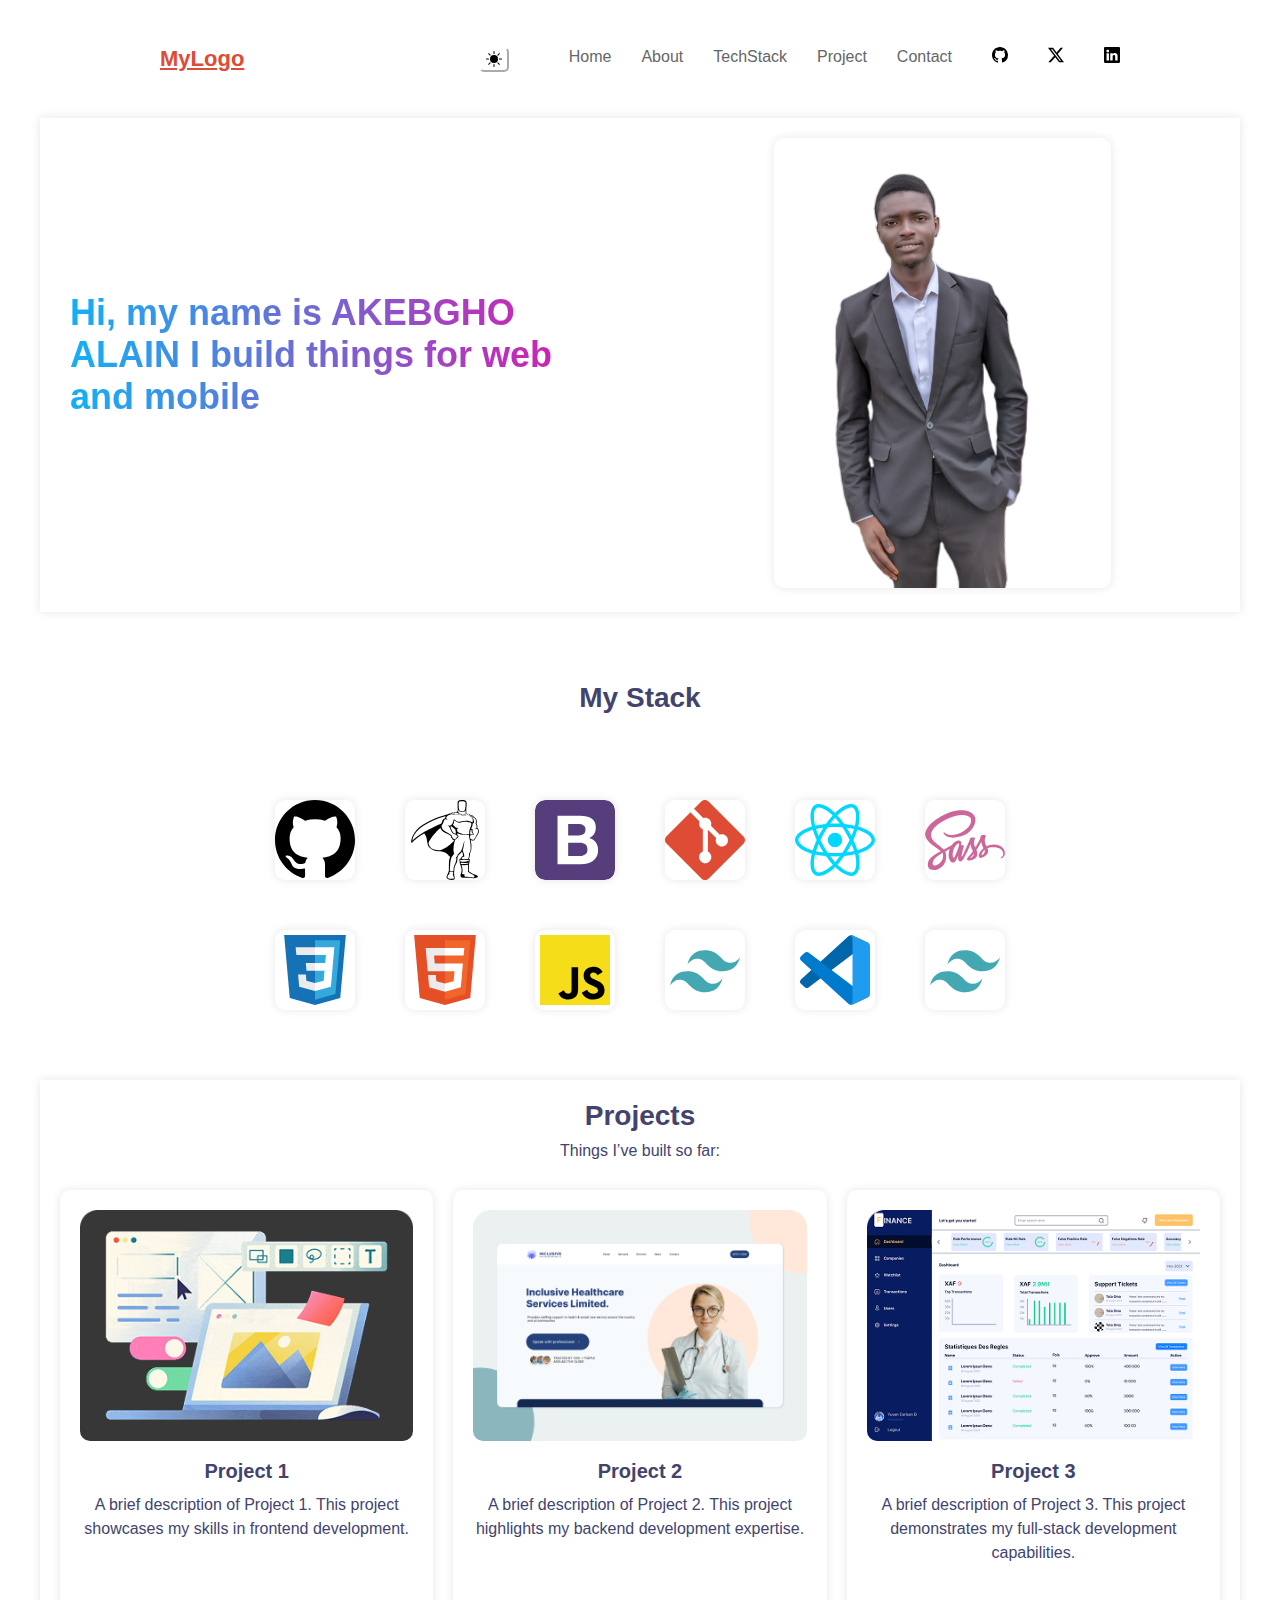
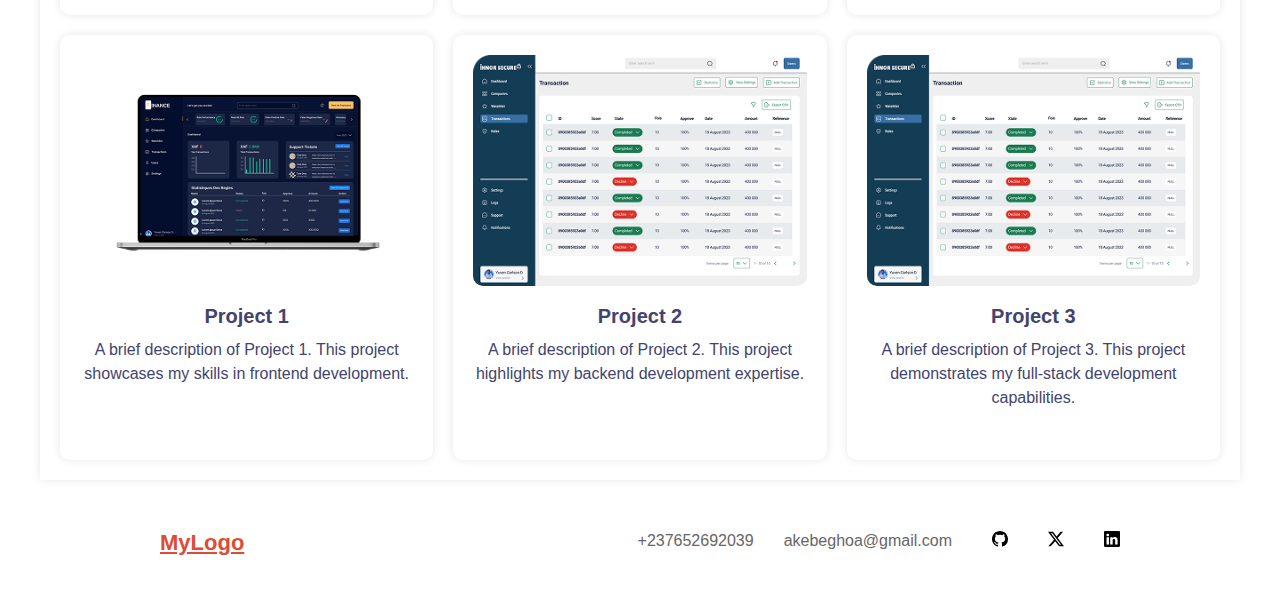
<file: index.html>
<!DOCTYPE html>
<html lang="en">
<head>
    <meta charset="UTF-8">
    <meta name="viewport" content="width=device-width, initial-scale=1.0">
    <title>Portfolio</title>
    <link rel="stylesheet" href="assets/style.css">
</head>
<body>
    <nav class="navbar">
        <a href="index.html" class="logo">MyLogo</a>

        <div class="nav-links">

            <button id="dark-mode-toggle">
                <img src="assets/icons/brightness-high-fill.svg" alt="Dark Mode" id="dark-mode-icon">
            </button>

            <a href="index.html">Home</a>
            <a href="about.html">About</a>
            <a href="Techstack.html">TechStack</a>
            <a href="project.html">Project</a>
            <a href="contact.html">Contact</a>
        
            <a href="#"><img src="assets/icons/github.svg" alt="github" ></a>
            <a href="#"><img src="assets/icons/twitter-x.svg" alt="twitter-x" ></a>
            <a href="#"><img src="assets/icons/linkedin.svg" alt="linkedin" ></a>

        </div>
    </nav>

    <div class="container">
        <div class="text-section">
            <H1>Hi, my name is AKEBGHO ALAIN I build things for web and mobile</H1>
        </div>

        <div class="image-section">
            <img src="assets/images/output_image.png" alt="Akebegho Alain" style="height: 450px;">
        </div>
    </div>

    <div class="stack-section">
        <h2>My Stack</h2>
        <p>Technologies I've been developing with:</p>
        <div class="stack-images">
            <img src="assets/images/akar-icons_github-fill.svg" alt="Tech 1">
            <img src="assets/images/cib_greensock.svg" alt="Tech 2">
            <img src="assets/images/logos_bootstrap.svg" alt="Tech 3">
            <img src="assets/images/logos_git-icon.svg" alt="Tech 4">
            <img src="assets/images/logos_react.svg" alt="Tech 5">
            <img src="assets/images/logos_sass.svg" alt="Tech 6">
            <img src="assets/images/vscode-icons_file-type-css.svg" alt="Tech 7">
            <img src="assets/images/vscode-icons_file-type-html.svg" alt="Tech 8">
            <img src="assets/images/vscode-icons_file-type-js-official.svg" alt="Tech 9">
            <img src="assets/images/vscode-icons_file-type-tailwind.svg" alt="Tech 10">
            <img src="assets/images/vscode-icons_file-type-vscode.svg" alt="Tech 11">
            <img src="assets/images/vscode-icons_file-type-tailwind.svg" alt="Tech 12">
        </div>
    </div>

    <div class="projects-section">
        <h2>Projects</h2>
        <p>Things I’ve built so far:</p>
        <div class="project-cards">

            <div class="project-card">
                <img src="assets/images/Rectangle 16.png" alt="Project 1">
                <h3>Project 1</h3>
                <p>A brief description of Project 1. This project showcases my skills in frontend development.</p>
            </div>
            
            <div class="project-card">
                <img src="assets/images/Rectangle 18.png" alt="Project 2">
                <h3>Project 2</h3>
                <p>A brief description of Project 2. This project highlights my backend development expertise.</p>
            </div>
            
            <div class="project-card">
                <img src="assets/images/Rectangle 22.png" alt="Project 3">
                <h3>Project 3</h3>
                <p>A brief description of Project 3. This project demonstrates my full-stack development capabilities.</p>
            </div>

            <div class="project-card">
                <img src="assets/images//Rectangle 23.png" alt="Project 4">
                <h3>Project 1</h3>
                <p>A brief description of Project 1. This project showcases my skills in frontend development.</p>
            </div>
            
            <div class="project-card">
                <img src="assets/images/Rectangle 24 (1).png" alt="Project 5">
                <h3>Project 2</h3>
                <p>A brief description of Project 2. This project highlights my backend development expertise.</p>
            </div>
            
            <div class="project-card">
                <img src="assets/images/Rectangle 24.png" alt="Project 6">
                <h3>Project 3</h3>
                <p>A brief description of Project 3. This project demonstrates my full-stack development capabilities.</p>
            </div>
        </div>
    </div>

    <footer class="footer">
        <a href="index.html" class="f-logo">MyLogo</a>

        <div class="nav-links">
            <a href="tel:">+237652692039</a>
            <a href="mailto:example@example.com">akebeghoa@gmail.com</a>

            <a href="#"><img src="assets/icons/github.svg" alt="github" class="icons" ></a>
            <a href="#"><img src="assets/icons/twitter-x.svg" alt="twitter-x" class="icons" ></a>
            <a href="#"><img src="assets/icons/linkedin.svg" alt="linkedin" class="icons" ></a>
        </div>
    </footer>

    <script src="assets/script.js"></script>

</body>
</html>
</file>
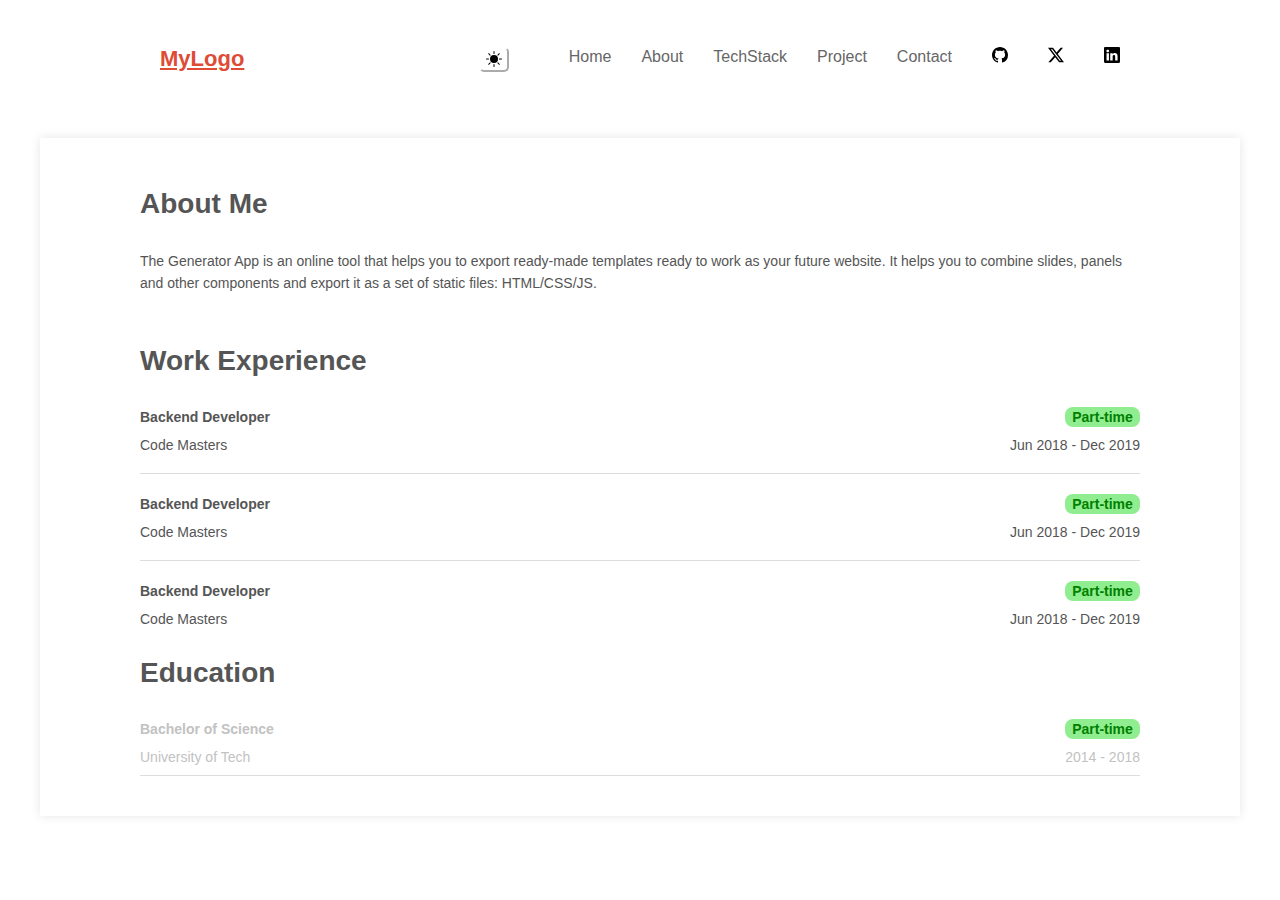
<file: about.html>
<!DOCTYPE html>
<html lang="en">
<head>
    <meta charset="UTF-8">
    <meta name="viewport" content="width=device-width, initial-scale=1.0">
    <title>About</title>
    <link rel="stylesheet" href="assets/about.css">
</head>
<body>
        <nav class="navbar">
            <a href="index.html" class="logo">MyLogo</a>
    
            <div class="nav-links">
                
                <button id="dark-mode-toggle">
                    <img src="assets/icons/brightness-high-fill.svg" alt="Dark Mode" id="dark-mode-icon">
                </button>

                <a href="index.html">Home</a>
                <a href="about.html">About</a>
                <a href="Techstack.html">TechStack</a>
                <a href="project.html">Project</a>
                <a href="contact.html">Contact</a>
            
                <a href="#"><img src="assets/icons/github.svg" alt="github" ></a>
                <a href="#"><img src="assets/icons/twitter-x.svg" alt="twitter-x" ></a>
                <a href="#"><img src="assets/icons/linkedin.svg" alt="linkedin" ></a>
            </div>
        </nav>

        <div class="about-section">
            <h2>About Me</h2>
            <p>The Generator App is an online tool that helps you to export ready-made templates ready to work as your future website. It helps you to combine slides, panels and other components and export it as a set of static files: HTML/CSS/JS.</p>
    
            <h2>Work Experience</h2>
            <div class="experience-item">
                <div class="job-title">
                    <span>Backend Developer</span>
                    <div class="time"><span class="employment-type">Part-time</span></div>
                </div>
                <div class="company">
                    <span>Code Masters</span>
                    <span>Jun 2018 - Dec 2019</span>
                </div>
            </div>
            <hr>
    
            <div class="experience-item">
                <div class="job-title">
                    <span>Backend Developer</span>
                    <div class="time"><span class="employment-type">Part-time</span></div>
                </div>
                <div class="company">
                    <span>Code Masters</span>
                    <span>Jun 2018 - Dec 2019</span>
                </div>
            </div>
            <hr>
    
            <div class="experience-item">
                <div class="job-title">
                    <span>Backend Developer</span>
                    <div class="time"><span class="employment-type">Part-time</span></div>
                </div>
                <div class="company">
                    <span>Code Masters</span>
                    <span>Jun 2018 - Dec 2019</span>
                </div>
            </div>
    
            <h2>Education</h2>
            <div class="education-item">
                <div class="school-level">
                    <span>Bachelor of Science</span>
                    <div class="time"><span class="employment-type">Part-time</span></div>
                </div>
                <div class="school-name">
                    <span>University of Tech</span>
                    <span>2014 - 2018</span>
                </div>
            </div>
            <hr>
    
        </div>

        <script src="assets/script.js"></script>

        
</body>
</html>
</file>
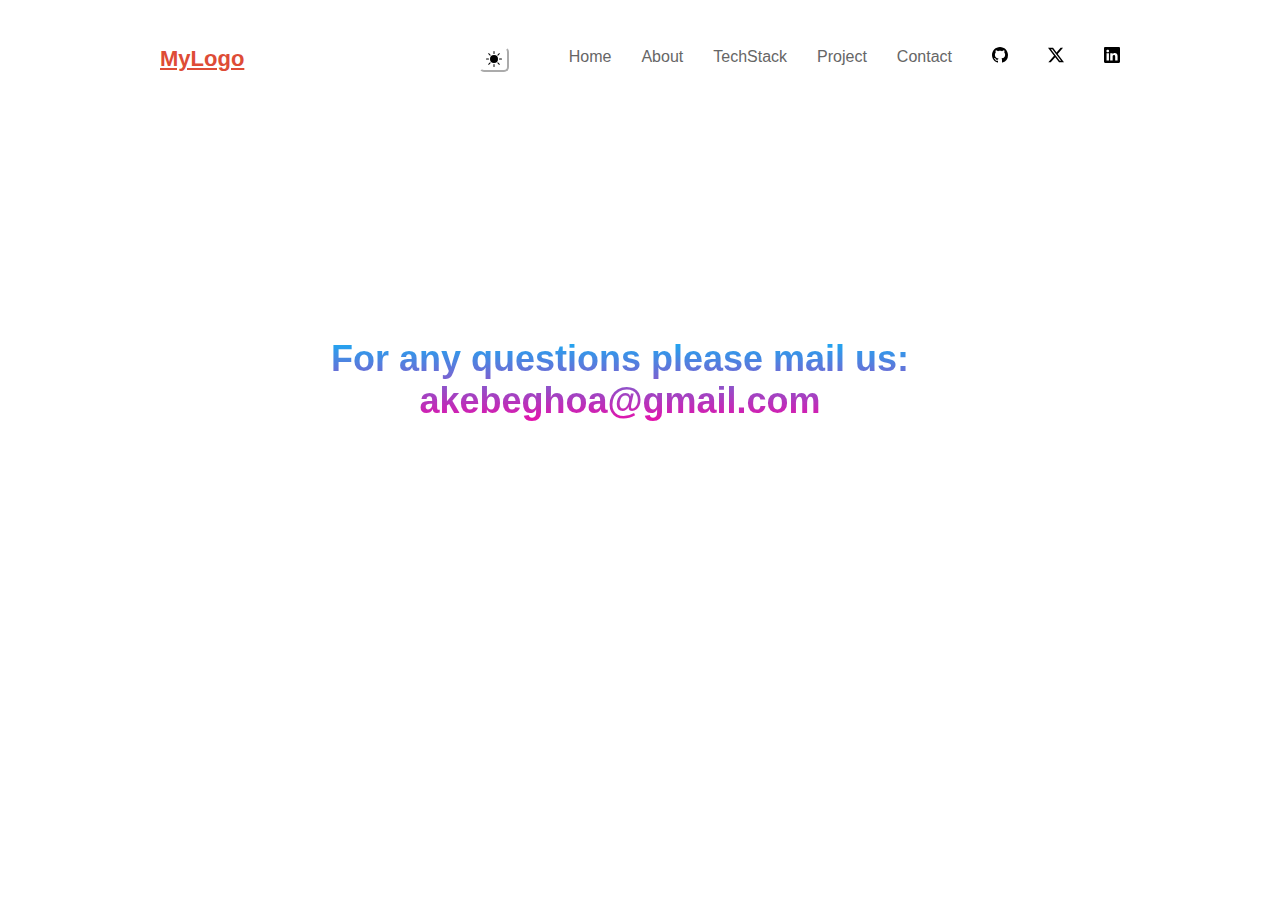
<file: contact.html>
<!DOCTYPE html>
<html lang="en">
<head>
    <meta charset="UTF-8">
    <meta name="viewport" content="width=device-width, initial-scale=1.0">
    <title>Contact</title>
    <link rel="stylesheet" href="assets/contact.css">
</head>
<body>
    <body>
        <nav class="navbar">
            <a href="index.html" class="logo">MyLogo</a>
    
            <div class="nav-links">

                <button id="dark-mode-toggle">
                    <img src="assets/icons/brightness-high-fill.svg" alt="Dark Mode" id="dark-mode-icon">
                </button>
                
                <a href="index.html">Home</a>
                <a href="about.html">About</a>
                <a href="Techstack.html">TechStack</a>
                <a href="project.html">Project</a>
                <a href="contact.html">Contact</a>
            
                <a href="#"><img src="assets/icons/github.svg" alt="github" ></a>
                <a href="#"><img src="assets/icons/twitter-x.svg" alt="twitter-x" ></a>
                <a href="#"><img src="assets/icons/linkedin.svg" alt="linkedin" ></a>
            </div>
        </nav>

        <div class="container">
            <div class="text-section">
                <H1>For any questions please mail us: 
                    akebeghoa@gmail.com</H1>
            </div>
        </div>

        <script src="assets/script.js"></script>


</body>
</html>
</file>
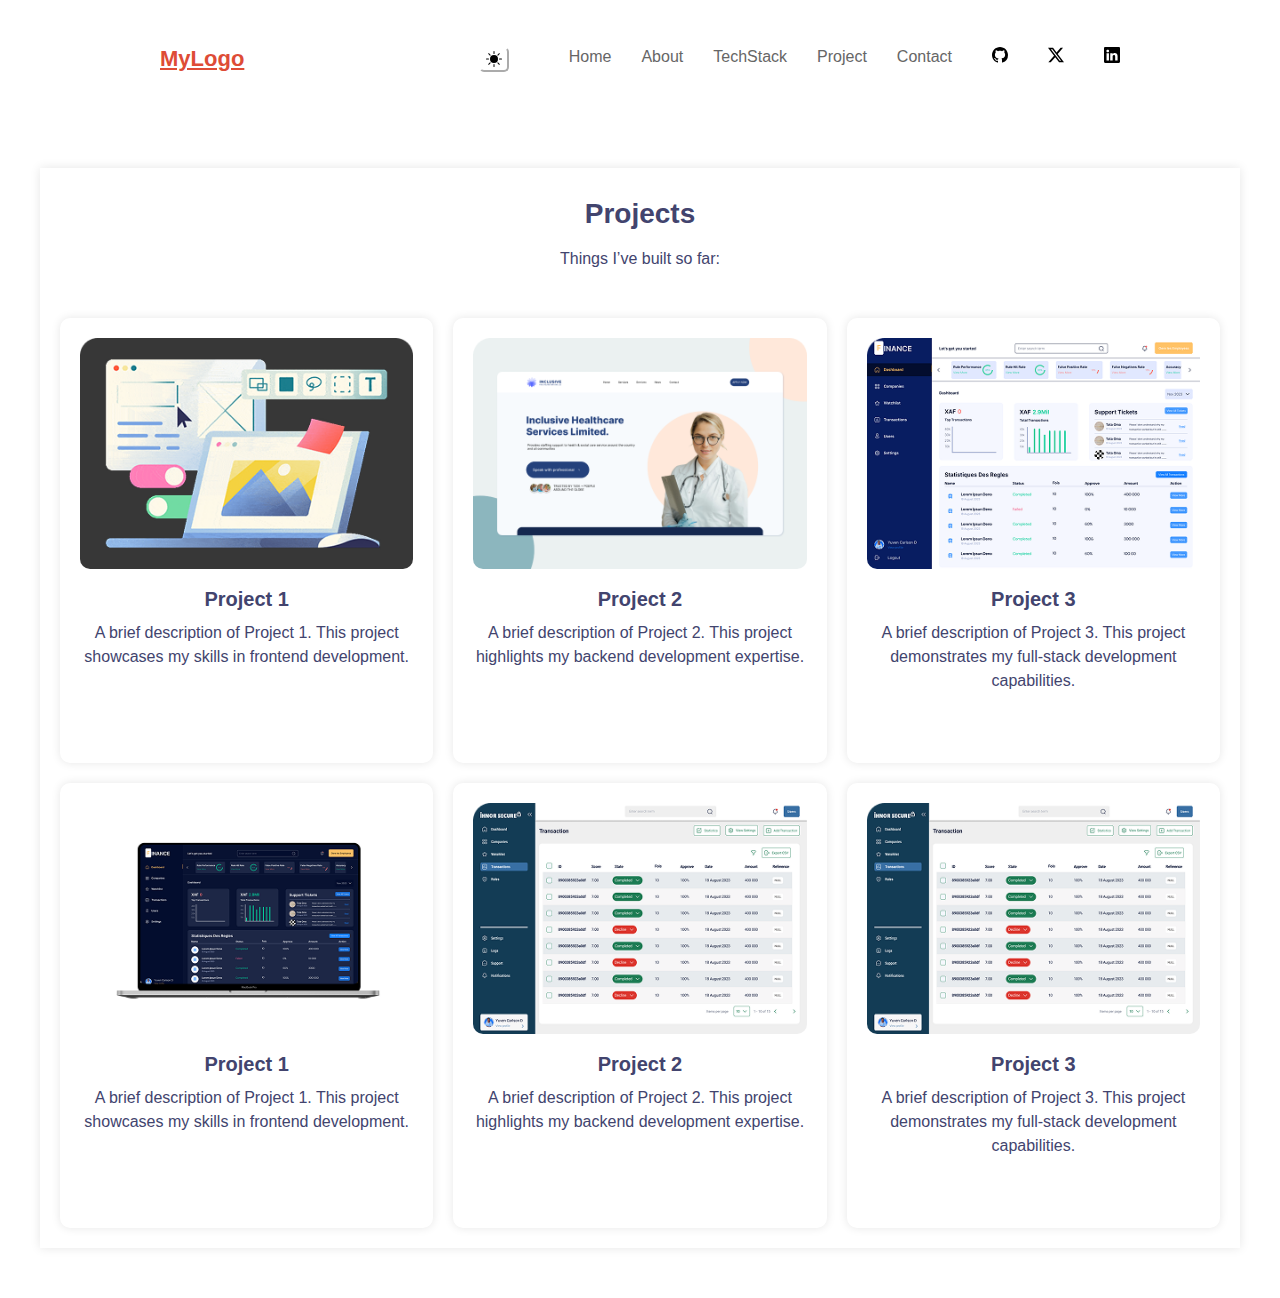
<file: project.html>
<!DOCTYPE html>
<html lang="en">
<head>
    <meta charset="UTF-8">
    <meta name="viewport" content="width=device-width, initial-scale=1.0">
    <title>Projects</title>
    <link rel="stylesheet" href="assets/project.css">
</head>
<body>
    <nav class="navbar">
        <a href="index.html" class="logo">MyLogo</a>

        <div class="nav-links">

            <button id="dark-mode-toggle">
                <img src="assets/icons/brightness-high-fill.svg" alt="Dark Mode" id="dark-mode-icon">
            </button>
            
            <a href="index.html">Home</a>
            <a href="about.html">About</a>
            <a href="Techstack.html">TechStack</a>
            <a href="project.html">Project</a>
            <a href="contact.html">Contact</a>
        
            <a href="#"><img src="assets/icons/github.svg" alt="github" ></a>
            <a href="#"><img src="assets/icons/twitter-x.svg" alt="twitter-x" ></a>
            <a href="#"><img src="assets/icons/linkedin.svg" alt="linkedin" ></a>
        </div>
    </nav>

    <div class="projects-section">
        <h2>Projects</h2>
        <p>Things I’ve built so far:</p>
        <div class="project-cards">

            <div class="project-card">
                <img src="assets/images/Rectangle 16.png" alt="Project 1">
                <h3>Project 1</h3>
                <p>A brief description of Project 1. This project showcases my skills in frontend development.</p>
            </div>
            
            <div class="project-card">
                <img src="assets/images/Rectangle 18.png" alt="Project 2">
                <h3>Project 2</h3>
                <p>A brief description of Project 2. This project highlights my backend development expertise.</p>
            </div>
            
            <div class="project-card">
                <img src="assets/images/Rectangle 22.png" alt="Project 3">
                <h3>Project 3</h3>
                <p>A brief description of Project 3. This project demonstrates my full-stack development capabilities.</p>
            </div>

            <div class="project-card">
                <img src="assets/images//Rectangle 23.png" alt="Project 4">
                <h3>Project 1</h3>
                <p>A brief description of Project 1. This project showcases my skills in frontend development.</p>
            </div>
            
            <div class="project-card">
                <img src="assets/images/Rectangle 24 (1).png" alt="Project 5">
                <h3>Project 2</h3>
                <p>A brief description of Project 2. This project highlights my backend development expertise.</p>
            </div>
            
            <div class="project-card">
                <img src="assets/images/Rectangle 24.png" alt="Project 6">
                <h3>Project 3</h3>
                <p>A brief description of Project 3. This project demonstrates my full-stack development capabilities.</p>
            </div>
        </div>
    </div>

    <script src="assets/script.js"></script>


</body>
</html>
</file>
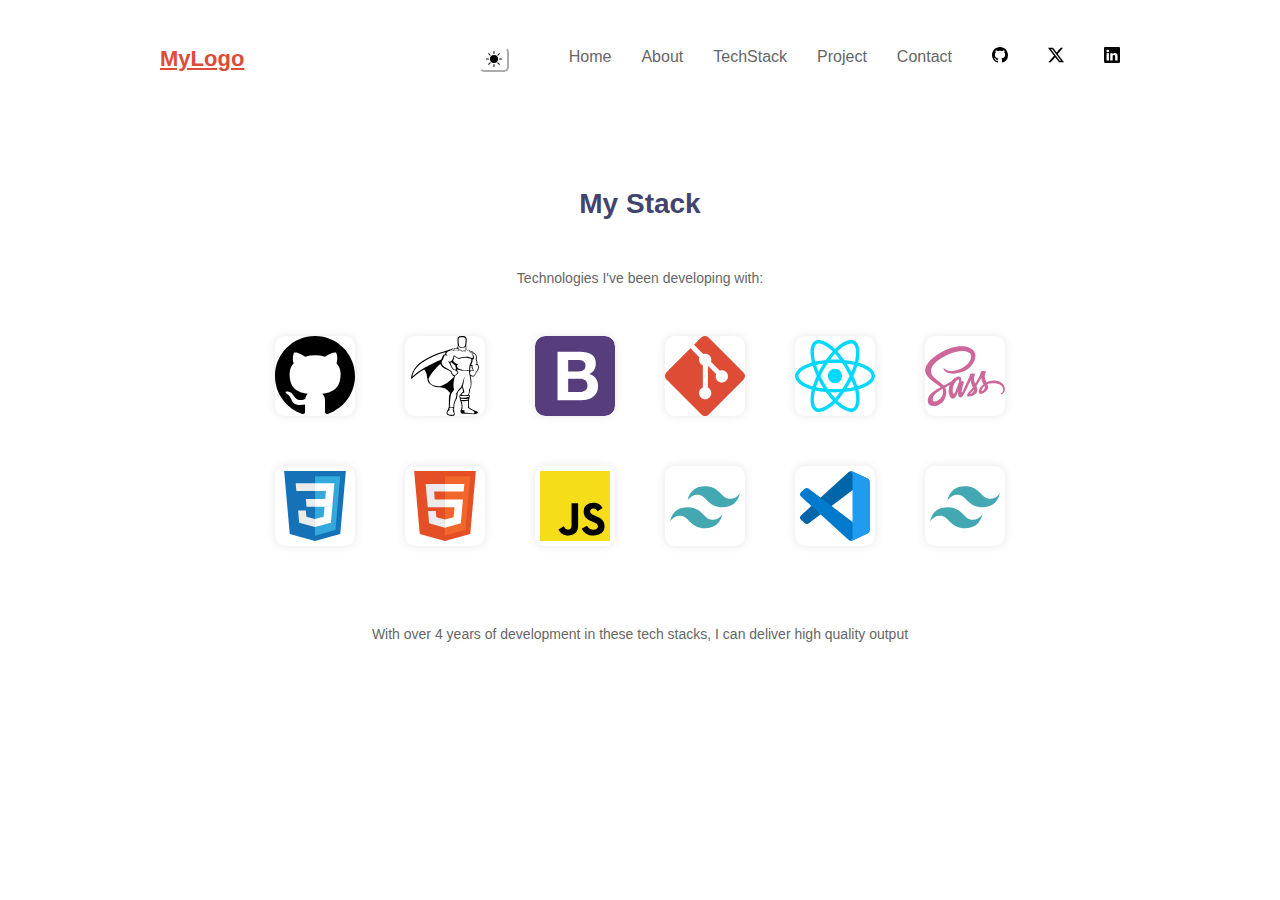
<file: Techstack.html>
<!DOCTYPE html>
<html lang="en">
<head>
    <meta charset="UTF-8">
    <meta name="viewport" content="width=device-width, initial-scale=1.0">
    <link rel="stylesheet" href="assets/techstack.css">
    <title>TechStack</title>
</head>
<body>

    <nav class="navbar">
        <a href="index.html" class="logo">MyLogo</a>

        <div class="nav-links">

            <button id="dark-mode-toggle">
                <img src="assets/icons/brightness-high-fill.svg" alt="Dark Mode" id="dark-mode-icon">
            </button>
            
            <a href="index.html">Home</a>
            <a href="about.html">About</a>
            <a href="Techstack.html">TechStack</a>
            <a href="project.html">Project</a>
            <a href="contact.html">Contact</a>
        
            <a href="#"><img src="assets/icons/github.svg" alt="github" ></a>
            <a href="#"><img src="assets/icons/twitter-x.svg" alt="twitter-x" ></a>
            <a href="#"><img src="assets/icons/linkedin.svg" alt="linkedin" ></a>
        </div>
    </nav>

    <div class="stack-section">
        <h2>My Stack</h2>
        <p>Technologies I've been developing with:</p>
        <div class="stack-images">
            <img src="assets/images/akar-icons_github-fill.svg" alt="Tech 1">
            <img src="assets/images/cib_greensock.svg" alt="Tech 2">
            <img src="assets/images/logos_bootstrap.svg" alt="Tech 3">
            <img src="assets/images/logos_git-icon.svg" alt="Tech 4">
            <img src="assets/images/logos_react.svg" alt="Tech 5">
            <img src="assets/images/logos_sass.svg" alt="Tech 6">
            <img src="assets/images/vscode-icons_file-type-css.svg" alt="Tech 7">
            <img src="assets/images/vscode-icons_file-type-html.svg" alt="Tech 8">
            <img src="assets/images/vscode-icons_file-type-js-official.svg" alt="Tech 9">
            <img src="assets/images/vscode-icons_file-type-tailwind.svg" alt="Tech 10">
            <img src="assets/images/vscode-icons_file-type-vscode.svg" alt="Tech 11">
            <img src="assets/images/vscode-icons_file-type-tailwind.svg" alt="Tech 12">
        </div>
        <p>With over 4 years of development in these tech stacks, I can deliver high quality output</p>
    </div>

    <script src="assets/script.js"></script>


</body>
</html>
</file>
<file: assets/style.css>
* {
    margin: 0;
    padding: 0;
    box-sizing: border-box;
}

body {
    font-family: Arial, sans-serif;
    background-color: #ffffff;
    color: #fff;
}

.navbar {
    display: flex;
    justify-content: space-between;
    align-items: center;
    background-color: #fff;
    padding: 46px 160px;
}

.logo {
    font-size: 22px;
    font-weight: bold;
    color: #DE4C36;
}

.f-logo {
    font-size: 22px;
    font-weight: bold;
    color: #DE4C36;
}

.nav-links {
    display: flex;
    align-items: center;
}

.nav-links a {
    color: #666666;
    text-decoration: none;
    margin-left: 30px;
    margin-bottom: 5px;
    font-size: 16px;
}

.nav-links a img {
    margin-left: 10px;
}

.nav-links button {
    margin-right: 30px;
    background-color: white;
    border-radius: 5px;
    border-color: white;
    width: 30px;
    height: 25px;
}

.nav-links button img {
    margin-top: 2.5px;
}

.nav-links a:hover {
    color: #ca24b4;
}

.container {
    display: flex;
    align-items: center;
    justify-content: space-between;
    max-width: 1200px;
    margin: 0px auto;
    padding: 20px;
    background-color: white;
    box-shadow: 0 0 10px rgba(0, 0, 0, 0.1);
}

.text-section {
    flex: 1;
    padding-right: 50px;
}

.text-section h1 {
    font-weight: bold;
    background: linear-gradient(to right, #13B0F5, #E70FAA);
    -webkit-background-clip: text;
    -webkit-text-fill-color: transparent;
    font-size: 36px;
    margin-left: 10px;
    margin-bottom: 20px;
}

.text-section p {
    font-size: 18px;
    line-height: 1.6;
}

.image-section {
    flex: 1;
    text-align: center;
}

.image-section img {
    max-width: 100%;
    height: auto;
    border-radius: 10px;
    box-shadow: 0 0 10px rgba(0, 0, 0, 0.1);
}

.stack-section {
    max-width: 800px;
    margin: 50px auto;
    padding: 20px;
    background-color: white;
    text-align: center;
}

.stack-section h2 {
    color: #42446E;
    font-size: 28px;
    margin-bottom: 20px;
}

.stack-section p {
    font-size: 14px;
    margin-bottom: 50px;
}

.stack-images {
    display: flex;
    flex-wrap: wrap;
    justify-content: center;
    gap: 50px;
    size: 24px;
}

.stack-images img {
    width: 80px;
    height: 80px;
    object-fit: contain;
    border-radius: 10px;
    box-shadow: 0 0 10px rgba(0, 0, 0, 0.1);
}

.projects-section {
    max-width: 1200px;
    margin: 50px auto;
    padding: 20px;
    background-color: white;
    box-shadow: 0 0 10px rgba(0, 0, 0, 0.1);
    text-align: center;
}

.projects-section h2 {
    color: #42446E;
    font-size: 28px;
    margin-bottom: 10px;
}

.projects-section p {
    color: #42446E;
    font-size: 16px;
    margin-bottom: 30px;
}

.project-cards {
    display: flex;
    flex-wrap: wrap;
    justify-content: space-between;
    gap: 20px;
}

.project-card {
    flex: 1 1 calc(33.333% - 40px);
    background-color: #fff;
    border-radius: 10px;
    box-shadow: 0 0 10px rgba(0, 0, 0, 0.1);
    overflow: hidden;
    text-align: center;
    padding: 20px;
}

.project-card img {
    max-width: 100%;
    height: auto;
    border-radius: 10px;
    margin-bottom: 15px;
}

.project-card h3 {
    color: #42446E;
    font-size: 20px;
    margin-bottom: 10px;
}

.project-card p {
    color: #42446E;
    font-size: 16px;
    line-height: 1.5;
}

.footer {
    display: flex;
    justify-content: space-between;
    align-items: center;
    background-color: #fff;
    padding: 20px;
    color: #42446E;
    padding: 0px 160px;
    margin-bottom: 40px;
}

/* Dark Mode Styles */
body.dark-mode {
    background-color: #1a1a1a;
    color: #ffffff;
}

.dark-mode .navbar {
    background-color: #1a1a1a;
}

.dark-mode .logo, .dark-mode .f-logo {
    color: #DE4C36;
}

.dark-mode .nav-links a {
    color: #c2c2c2;
}

.dark-mode .nav-links a:hover {
    color: #ca24b4;
}

.dark-mode .nav-links button {
    margin-right: 30px;
    background-color: #c2c2c2;
    border-radius: 5px;
    width: 30px;
}

.dark-mode .container, .dark-mode .stack-section, .dark-mode .projects-section, .dark-mode .project-card {
    background-color: #1a1a1a;
    color: #c2c2c2;
    box-shadow: 0 0 15px rgba(165, 165, 165, 0.1);
}

.dark-mode .container .image-section {
    box-shadow: 0 0 15px rgba(165, 165, 165, 0.1);
}

.dark-mode .text-section h1 {
    background: linear-gradient(to right, #13B0F5, #E70FAA);
    -webkit-background-clip: text;
    -webkit-text-fill-color: transparent;
}

.dark-mode .stack-section h2, .dark-mode .projects-section h2, .dark-mode .project-card h3 {
    color: #c2c2c2;
}

.dark-mode .stack-section p, .dark-mode .projects-section p, .dark-mode .project-card p {
    color: #c2c2c2;
}

.dark-mode .footer {
    background-color: #1a1a1a;
}

.dark-mode .footer .nav-links a {
    color: #c2c2c2;
}

.dark-mode .footer a:hover {
    color: #ca24b4;
}

/* Responsive design */

@media (max-width: 890px) {
    .navbar {
        padding: 20px 20px;
        display: flex;
        justify-content: space-between;
        align-items: center;
        margin-bottom: 20px;
    }

    .nav-links {
        margin-top: 35px;
        flex-wrap: wrap;
    }

    .nav-links a {
        font-size: 16px;
        margin-left: 0px;
        margin-right: 15px;
        margin-top: -22px;
    }

    .dark-mode .nav-links button {
        margin-right: 30px;
        background-color: #c2c2c2;
        border-radius: 5px;
        width: 30px;
        margin-top: -25px;
    }

    .nav-links button {
        margin-right: 30px;
        border-radius: 5px;
        width: 30px;
        margin-top: -25px;
    }

    .container {
        flex-direction: column;
        text-align: center;
        padding: 15px;
    }

    .text-section {
        padding-right: 0;
        margin-bottom: 20px;
    }

    .image-section {
        text-align: center;
    }

    .stack-images img {
        width: 60px;
        height: 60px;
    }

    .project-cards {
        flex-direction: column;
        gap: 20px;
    }

    .project-card {
        flex: 1 1 100%;
    }

    .footer {
        padding: 20px 20px;
        display: flex;
        justify-content: space-between;
        align-items: center;
        margin-bottom: 20px;
    }

}

@media (max-width: 768px) {
    .navbar {
        padding: 20px 20px;
        display: flex;
        justify-content: space-between;
        align-items: center;
        margin-bottom: 20px;
    }

    .nav-links {
        margin-top: 35px;
        flex-wrap: wrap;
    }

    .nav-links a {
        font-size: 16px;
        margin-left: 0px;
        margin-right: 15px;
        margin-top: -22px;
    }
 .nav-links button {
        margin-right: 20px;
        border-radius: 5px;
        width: 25px;
        height: 18px;
        margin-top: -28px;
    }

.nav-links button img {
        width: 12px;
        margin-top: 2px;
    }

    .dark-mode .nav-links button {
        margin-right: 20px;
        background-color: #c2c2c2;
        border-radius: 5px;
        width: 25px;
        height: 18px;
        margin-top: -28px;
    }

    .dark-mode .nav-links button img {
        width: 12px;
        margin-top: 2px;
    }

    .container {
        flex-direction: column;
        text-align: center;
        padding: 15px;
    }

    .text-section {
        padding-right: 0;
        margin-top: 50px;
        margin-bottom: 30px;
    }

    .image-section {
        text-align: center;
        margin-bottom: 20px;
    }

    .stack-images img {
        width: 60px;
        height: 60px;
    }

    .project-cards {
        flex-direction: column;
        gap: 20px;
    }

    .project-card {
        flex: 1 1 100%;
    }

    .footer {
        padding: 20px 20px;
        display: flex;
        justify-content: space-between;
        align-items: center;
        margin-bottom: 20px;
    }

    .footer .nav-links a {
        margin-top: -23px;
    }

    .footer .nav-links a img {
        margin-top: 3px;
    }

    .about-section {
        max-width: 90%;
        margin: 30px auto;
        padding: 15px;
    }

    .about-section h2 {
        font-size: 24px;
    }

    .about-section h3 {
        font-size: 20px;
    }

    .experience-item .job-title, .education-item .school-level {
        font-size: 16px;
    }

    .experience-item .company, .education-item .school-name {
        font-size: 14px;
    }

}

@media (max-width: 480px) {
    /* Navbar responsiveness for very small screens */
    .navbar {
        padding: 20px 10px;
        margin-bottom: 30px;
    }

 .nav-links button {
        margin-right: 20px;
        border-radius: 5px;
        width: 20px;
        height: 15px;
        margin-top: -28px;
    }

    .nav-links button img {
        width: 12px;
        margin-top: 0px;
    }

    .dark-mode .nav-links button {
        margin-right: 20px;
        background-color: #c2c2c2;
        border-radius: 5px;
        width: 20px;
        height: 15px;
        margin-top: -28px;
    }

    .dark-mode .nav-links button img {
        width: 12px;
        margin-top: 0px;
    }
    .logo {
        margin-top: 8px;
        font-size: 12px;
        margin-left: 20px;
    }

    .footer {
        padding: 20px 10px;
        margin-top: -20px;
        margin-bottom: 30px;
    }

    .f-logo {
        font-size: 15px;
        margin-left: 20px;
        margin-top: 2px;

    }

    .nav-links a {
        font-size: 10px;
        margin-right: 10px;
        margin-top: -23px;
    }

    .nav-links a img {
        display: none;
    }

    .nav-links a .icons {
        display: flex;
        width: 10px;
        gap: -10px;
    }

    /* Body section responsiveness for very small screens */
    .text-section h1 {
        font-size: 25px;
    }

    .text-section p {
        font-size: 16px;
    }

    /* Stack section responsiveness for very small screens */
    .stack-section h2 {
        font-size: 24px;
    }

    .stack-section p {
        font-size: 16px;
    }

    .stack-images img {
        width: 50px;
        height: 50px;
    }

    /* Projects section responsiveness for very small screens */
    .projects-section h2 {
        font-size: 24px;
    }

    .projects-section p {
        font-size: 16px;
    }

    .project-card h3 {
        font-size: 18px;
    }

    .project-card p {
        font-size: 14px;
    }
    
}

@media (max-width: 380px) {    
    .navbar {
    padding: 20px 10px;
    margin-bottom: 10px;
}

.nav-links button {
    margin-right: 10px;
    border-radius: 5px;
    width: 20px;
    height: 16px;
    margin-top: -30px;
}

.nav-links button img {
    width: 12px;
    margin-top: 0px;
}

.dark-mode .nav-links button {
    margin-right: 10px;
    background-color: #c2c2c2;
    border-radius: 5px;
    width: 20px;
    height: 16px;
    margin-top: -30px;
}

.dark-mode .nav-links button img {
    width: 12px;
    margin-top: 0px;
}
.logo {
    margin-top: 6px;
    font-size: 10px;
    margin-left: 20px;
    margin-right: 40px;
}

.footer {
    padding: 20px 0px;
    margin-top: -20px;
    margin-bottom: 30px;
}

.f-logo {
    font-size: 10px;
    margin-left: 20px;
}

.nav-links a {
    font-size: 10px;
    margin-right: 10px;
    margin-top: -25px;
}

.nav-links a img {
    display: none;
}

.nav-links a .icons {
    display: flex;
    width: 10px;
    gap: -20px;
}

    .text-section h1 {
        margin-top: 20px;
        font-size: 20px;
    }

}
</file>
<file: assets/about.css>
* {
    margin: 0;
    padding: 0;
    box-sizing: border-box;
}

body {
    font-family: Arial, sans-serif;
    background-color: #ffffff;
    color: #fff;
}

.navbar {
    display: flex;
    justify-content: space-between;
    align-items: center;
    background-color: #fff;
    padding: 46px 160px;
}

.logo {
    font-size: 22px;
    font-weight: bold;
    color: #DE4C36;
}

.f-logo {
    font-size: 22px;
    font-weight: bold;
    color: #DE4C36;
}

.nav-links {
    display: flex;
    align-items: center;

}

.nav-links a {
    color: #666666;
    text-decoration: none;
    margin-left: 30px;
    margin-bottom: 5px;
    font-size: 16px;
}

.nav-links a img {
    margin-left: 10px;
}

.nav-links a:hover {
    color: #ca24b4;
}

.nav-links button {
    margin-right: 30px;
    background-color: white;
    border-radius: 5px;
    border-color: white;
    width: 30px;
    height: 25px;
}

.nav-links button img {
    margin-top: 2.5px;
}


.about-section {
    flex-direction: row;
    max-width: 1200px;
    margin: 20px auto;
    padding: 20px 100px;
    background-color: white;
    box-shadow: 0 0 10px rgba(0, 0, 0, 0.1);
}

.about-section h2 {
    font-size: 28px;
    color: #555;
    margin-top: 30px;
    margin-bottom: 30px;
}

.about-section p {
    font-size: 14px;
    color: #555;
    line-height: 1.6;
    margin-bottom: 50px;
}

.experience-item {
    margin-bottom: 20px;
}

.education-item {
    margin-bottom: 0px;
}

.employment-type {
    font-weight: bold;
    font-size: 14px;
    color: green;
}

.time {
    width: 75px;
    height: 20px;
    border-radius: 8px;
    display: flex;
    align-items: center;
    justify-content: center;
    background-color: lightgreen;
}

.experience-item .job-title, .education-item .school-level {
    display: flex;
    color: #555;
    justify-content: space-between;
    align-items: center;
    font-size: 14px;
    font-weight: bold;
    margin-bottom: 10px;
}

hr {
    border: none;
    border-top: 1px solid #ddd;
    margin: 10px 0;
    margin-bottom: 20px;
}
.experience-item .company, .education-item .school-name {
    display: flex;
    justify-content: space-between;
    align-items: center;
    font-size: 14px;
    color: #555;
}

/* Dark Mode Styles */
body.dark-mode {
    background-color: #1a1a1a;
    color: #ffffff;
}

.dark-mode .navbar {
    background-color: #1a1a1a;
}

.dark-mode .logo, .dark-mode .f-logo {
    color: #DE4C36;
}

.dark-mode .nav-links a {
    color: #c2c2c2;
}

.dark-mode .nav-links a:hover {
    color: #ca24b4;
}

.dark-mode .nav-links button {
    margin-right: 30px;
    background-color: #c2c2c2;
    border-radius: 5px;
    width: 30px;
}

.dark-mode .container, .dark-mode .about-section, .dark-mode .stack-section, .dark-mode .projects-section, .dark-mode .project-card {
    background-color: #1a1a1a;
    color: #c2c2c2;
    box-shadow: 0 0 15px rgba(165, 165, 165, 0.1);
}

.dark-mode .container .image-section {
    box-shadow: 0 0 15px rgba(165, 165, 165, 0.1);
}

.dark-mode .text-section h1 {
    background: linear-gradient(to right, #13B0F5, #E70FAA);
    -webkit-background-clip: text;
    -webkit-text-fill-color: transparent;
}

.dark-mode .about-section h2 {
    color: #c2c2c2;
}

.dark-mode .about-section p{
    color: #c2c2c2;
}

.dark-mode .about-section .experience-item .job-title, .education-item .school-level {
        display: flex;
        color: #c2c2c2;
        justify-content: space-between;
        align-items: center;
        font-size: 14px;
        font-weight: bold;
        margin-bottom: 10px;
    }
    
.dark-mode .about-section hr {
        border: none;
        border-top: 1px solid #b9b9b9;
        margin: 10px 0;
        margin-bottom: 20px;
    }
.dark-mode .about-section .experience-item .company, .education-item .school-name {
        display: flex;
        justify-content: space-between;
        align-items: center;
        font-size: 14px;
        color: #c2c2c2;
    }

/* Responsive design */

@media (max-width: 890px) {
    .navbar {
        padding: 20px 20px;
        display: flex;
        justify-content: space-between;
        align-items: center;
        margin-bottom: 20px;
    }

    .nav-links {
        margin-top: 35px;
        flex-wrap: wrap;
    }

    .nav-links a {
        font-size: 16px;
        margin-left: 0px;
        margin-right: 15px;
        margin-top: -22px;
    }

    .dark-mode .nav-links button {
        margin-right: 30px;
        background-color: #c2c2c2;
        border-radius: 5px;
        width: 30px;
        margin-top: -25px;
    }

    .nav-links button {
        margin-right: 30px;
        border-radius: 5px;
        width: 30px;
        margin-top: -25px;
    }

    .container {
        flex-direction: column;
        text-align: center;
        padding: 15px;
    }

    .text-section {
        padding-right: 0;
        margin-bottom: 20px;
    }

    .image-section {
        text-align: center;
    }

    .stack-images img {
        width: 60px;
        height: 60px;
    }

    .project-cards {
        flex-direction: column;
        gap: 20px;
    }

    .project-card {
        flex: 1 1 100%;
    }

    .footer {
        padding: 20px 20px;
        display: flex;
        justify-content: space-between;
        align-items: center;
        margin-bottom: 20px;
    }

}

@media (max-width: 768px) {
    .navbar {
        padding: 20px 20px;
        display: flex;
        justify-content: space-between;
        align-items: center;
        margin-bottom: 20px;
    }

    .nav-links {
        margin-top: 35px;
        flex-wrap: wrap;
    }

    .nav-links a {
        font-size: 16px;
        margin-left: 0px;
        margin-right: 15px;
        margin-top: -22px;
    }
 .nav-links button {
        margin-right: 20px;
        border-radius: 5px;
        width: 25px;
        height: 18px;
        margin-top: -28px;
    }

.nav-links button img {
        width: 12px;
        margin-top: 2px;
    }

    .dark-mode .nav-links button {
        margin-right: 20px;
        background-color: #c2c2c2;
        border-radius: 5px;
        width: 25px;
        height: 18px;
        margin-top: -28px;
    }

    .dark-mode .nav-links button img {
        width: 12px;
        margin-top: 2px;
    }

    .container {
        flex-direction: column;
        text-align: center;
        padding: 15px;
    }

    .text-section {
        padding-right: 0;
        margin-top: 50px;
        margin-bottom: 30px;
    }

    .image-section {
        text-align: center;
        margin-bottom: 20px;
    }

    .stack-images img {
        width: 60px;
        height: 60px;
    }

    .project-cards {
        flex-direction: column;
        gap: 20px;
    }

    .project-card {
        flex: 1 1 100%;
    }

    .footer {
        padding: 20px 20px;
        display: flex;
        justify-content: space-between;
        align-items: center;
        margin-bottom: 20px;
    }

    .footer .nav-links a {
        margin-top: -23px;
    }

    .footer .nav-links a img {
        margin-top: 3px;
    }

    .about-section {
        max-width: 90%;
        margin: 30px auto;
        padding: 15px;
    }

    .about-section h2 {
        font-size: 24px;
    }

    .about-section h3 {
        font-size: 20px;
    }

    .experience-item .job-title, .education-item .school-level {
        font-size: 16px;
    }

    .experience-item .company, .education-item .school-name {
        font-size: 14px;
    }

}

@media (max-width: 480px) {
    /* Navbar responsiveness for very small screens */
    .navbar {
        padding: 20px 10px;
        margin-bottom: 30px;
    }

 .nav-links button {
        margin-right: 20px;
        border-radius: 5px;
        width: 20px;
        height: 15px;
        margin-top: -28px;
    }

    .nav-links button img {
        width: 12px;
        margin-top: 0px;
    }

    .dark-mode .nav-links button {
        margin-right: 20px;
        background-color: #c2c2c2;
        border-radius: 5px;
        width: 20px;
        height: 15px;
        margin-top: -28px;
    }

    .dark-mode .nav-links button img {
        width: 12px;
        margin-top: 0px;
    }
    .logo {
        margin-top: 8px;
        font-size: 12px;
        margin-left: 20px;
    }

    .footer {
        padding: 20px 10px;
        margin-top: -20px;
        margin-bottom: 30px;
    }

    .f-logo {
        font-size: 15px;
        margin-left: 20px;
        margin-top: 2px;

    }

    .nav-links a {
        font-size: 10px;
        margin-right: 10px;
        margin-top: -23px;
    }

    .nav-links a img {
        display: none;
    }

    .nav-links a .icons {
        display: flex;
        width: 10px;
        gap: -10px;
    }

    /* Body section responsiveness for very small screens */
    .text-section h1 {
        font-size: 25px;
    }

    .text-section p {
        font-size: 16px;
    }

    /* Stack section responsiveness for very small screens */
    .stack-section h2 {
        font-size: 24px;
    }

    .stack-section p {
        font-size: 16px;
    }

    .stack-images img {
        width: 50px;
        height: 50px;
    }

    /* Projects section responsiveness for very small screens */
    .projects-section h2 {
        font-size: 24px;
    }

    .projects-section p {
        font-size: 16px;
    }

    .project-card h3 {
        font-size: 18px;
    }

    .project-card p {
        font-size: 14px;
    }
    
}

@media (max-width: 380px) {    
    .navbar {
    padding: 20px 10px;
    margin-bottom: 10px;
}

.nav-links button {
    margin-right: 10px;
    border-radius: 5px;
    width: 20px;
    height: 16px;
    margin-top: -30px;
}

.nav-links button img {
    width: 12px;
    margin-top: 0px;
}

.dark-mode .nav-links button {
    margin-right: 10px;
    background-color: #c2c2c2;
    border-radius: 5px;
    width: 20px;
    height: 16px;
    margin-top: -30px;
}

.dark-mode .nav-links button img {
    width: 12px;
    margin-top: 0px;
}
.logo {
    margin-top: 6px;
    font-size: 10px;
    margin-left: 20px;
    margin-right: 40px;
}

.footer {
    padding: 20px 0px;
    margin-top: -20px;
    margin-bottom: 30px;
}

.f-logo {
    font-size: 10px;
    margin-left: 20px;
}

.nav-links a {
    font-size: 10px;
    margin-right: 10px;
    margin-top: -25px;
}

.nav-links a img {
    display: none;
}

.nav-links a .icons {
    display: flex;
    width: 10px;
    gap: -20px;
}

    .text-section h1 {
        margin-top: 20px;
        font-size: 20px;
    }

}
</file>
<file: assets/contact.css>
* {
    margin: 0;
    padding: 0;
    box-sizing: border-box;
}

body {
    font-family: Arial, sans-serif;
    background-color: #ffffff;
    color: #fff;
}

.navbar {
    display: flex;
    justify-content: space-between;
    align-items: center;
    background-color: #fff;
    padding: 46px 160px;
}

.logo {
    font-size: 22px;
    font-weight: bold;
    color: #DE4C36;
}

.f-logo {
    font-size: 22px;
    font-weight: bold;
    color: #DE4C36;
}

.nav-links {
    display: flex;
    align-items: center;

}

.nav-links a {
    color: #666666;
    text-decoration: none;
    margin-left: 30px;
    margin-bottom: 5px;
    font-size: 16px;
}

.nav-links a img {
    margin-left: 10px;
}

.nav-links a:hover {
    color: #ca24b4;
}

.nav-links button {
    margin-right: 30px;
    background-color: white;
    border-radius: 5px;
    border-color: white;
    width: 30px;
    height: 25px;
}

.nav-links button img {
    margin-top: 2.5px;
}

.container {
    display: flex;
    align-items: center;
    justify-content: space-between;
    max-width: 1200px;
    height: auto;
    margin: 0px auto;
    padding: 20px;
    background-color: white;
    margin-bottom: 40px;
}

.text-section {
    text-align: center;
    align-items: center;
    justify-content: center;
    margin: 100px;
    height: 250px;
    margin-top: 200px;
    margin-bottom: 50px;
    padding-right: 50px;
}

.text-section h1 {
    font-weight: bold;
    background: linear-gradient(to bottom, #13B0F5, #E70FAA);
    -webkit-background-clip: text;
    -webkit-text-fill-color: transparent;
    font-size: 36px;
    margin-left: 10px;
    margin-bottom: 20px;
}

.text-section p {
    font-size: 18px;
    line-height: 1.6;
}

/* Dark Mode Styles */
body.dark-mode {
    background-color: #1a1a1a;
    color: #ffffff;
}

.dark-mode .navbar {
    background-color: #1a1a1a;
}

.dark-mode .logo, .dark-mode .f-logo {
    color: #DE4C36;
}

.dark-mode .nav-links a {
    color: #c2c2c2;
}

.dark-mode .nav-links a:hover {
    color: #ca24b4;
}

.dark-mode .nav-links button {
    margin-right: 30px;
    background-color: #c2c2c2;
    border-radius: 5px;
    width: 30px;
}

.dark-mode .container, .dark-mode .stack-section, .dark-mode .projects-section, .dark-mode .project-card {
    background-color: #1a1a1a;
    color: #c2c2c2;
    box-shadow: 0 0 15px rgba(165, 165, 165, 0.1);
}

.dark-mode .container .image-section {
    box-shadow: 0 0 15px rgba(165, 165, 165, 0.1);
}

.dark-mode .text-section h1 {
    background: linear-gradient(to right, #13B0F5, #E70FAA);
    -webkit-background-clip: text;
    -webkit-text-fill-color: transparent;
}

.dark-mode .stack-section h2, .dark-mode .projects-section h2, .dark-mode .project-card h3 {
    color: #c2c2c2;
}

.dark-mode .stack-section p, .dark-mode .projects-section p, .dark-mode .project-card p {
    color: #c2c2c2;
}

.dark-mode .footer {
    background-color: #1a1a1a;
}

.dark-mode .footer .nav-links a {
    color: #c2c2c2;
}

.dark-mode .footer a:hover {
    color: #ca24b4;
}

/* Responsive design */

@media (max-width: 890px) {
    .navbar {
        padding: 20px 20px;
        display: flex;
        justify-content: space-between;
        align-items: center;
        margin-bottom: 20px;
    }

    .nav-links {
        margin-top: 35px;
        flex-wrap: wrap;
    }

    .nav-links a {
        font-size: 16px;
        margin-left: 0px;
        margin-right: 15px;
        margin-top: -22px;
    }

    .dark-mode .nav-links button {
        margin-right: 30px;
        background-color: #c2c2c2;
        border-radius: 5px;
        width: 30px;
        margin-top: -25px;
    }

    .nav-links button {
        margin-right: 30px;
        border-radius: 5px;
        width: 30px;
        margin-top: -25px;
    }

    .container {
        flex-direction: column;
        text-align: center;
        padding: 15px;
    }

    .text-section {
        padding-right: 0;
        margin-bottom: 20px;
    }

    .image-section {
        text-align: center;
    }

    .stack-images img {
        width: 60px;
        height: 60px;
    }

    .project-cards {
        flex-direction: column;
        gap: 20px;
    }

    .project-card {
        flex: 1 1 100%;
    }

    .footer {
        padding: 20px 20px;
        display: flex;
        justify-content: space-between;
        align-items: center;
        margin-bottom: 20px;
    }

}

@media (max-width: 768px) {
    .navbar {
        padding: 20px 20px;
        display: flex;
        justify-content: space-between;
        align-items: center;
        margin-bottom: 20px;
    }

    .nav-links {
        margin-top: 35px;
        flex-wrap: wrap;
    }

    .nav-links a {
        font-size: 16px;
        margin-left: 0px;
        margin-right: 15px;
        margin-top: -22px;
    }
 .nav-links button {
        margin-right: 20px;
        border-radius: 5px;
        width: 25px;
        height: 18px;
        margin-top: -28px;
    }

.nav-links button img {
        width: 12px;
        margin-top: 2px;
    }

    .dark-mode .nav-links button {
        margin-right: 20px;
        background-color: #c2c2c2;
        border-radius: 5px;
        width: 25px;
        height: 18px;
        margin-top: -28px;
    }

    .dark-mode .nav-links button img {
        width: 12px;
        margin-top: 2px;
    }

    .container {
         height: 450px;
         width: 700px;
    }

    .text-section {
        padding-right: 0;
        margin-top: 160px;
        margin-bottom: 30px;
    }

}

@media (max-width: 480px) {
    /* Navbar responsiveness for very small screens */
    .navbar {
        padding: 20px 10px;
        margin-bottom: 30px;
    }

    .container {
        width: 100%;
        height: 50%;
    }

 .nav-links button {
        margin-right: 20px;
        border-radius: 5px;
        width: 20px;
        height: 15px;
        margin-top: -28px;
    }

    .nav-links button img {
        width: 12px;
        margin-top: 0px;
    }

    .dark-mode .nav-links button {
        margin-right: 20px;
        background-color: #c2c2c2;
        border-radius: 5px;
        width: 20px;
        height: 15px;
        margin-top: -28px;
    }

    .dark-mode .nav-links button img {
        width: 12px;
        margin-top: 0px;
    }
    .logo {
        margin-top: 8px;
        font-size: 12px;
        margin-left: 20px;
    }

    .footer {
        padding: 20px 10px;
        margin-top: -20px;
        margin-bottom: 30px;
    }

    .f-logo {
        font-size: 15px;
        margin-left: 20px;
        margin-top: 2px;

    }

    .nav-links a {
        font-size: 10px;
        margin-right: 10px;
        margin-top: -23px;
    }

    .nav-links a img {
        display: none;
    }

    .nav-links a .icons {
        display: flex;
        width: 10px;
        gap: -10px;
    }

    /* Body section responsiveness for very small screens */
    .text-section h1 {
        font-size: 25px;
    }

    .text-section p {
        font-size: 16px;
    }

    /* Stack section responsiveness for very small screens */
    .stack-section h2 {
        font-size: 24px;
    }

    .stack-section p {
        font-size: 16px;
    }

    .stack-images img {
        width: 50px;
        height: 50px;
    }

    /* Projects section responsiveness for very small screens */
    .projects-section h2 {
        font-size: 24px;
    }

    .projects-section p {
        font-size: 16px;
    }

    .project-card h3 {
        font-size: 18px;
    }

    .project-card p {
        font-size: 14px;
    }
    
}

@media (max-width: 380px) {    
    .navbar {
    padding: 20px 10px;
    margin-bottom: 10px;
}

.nav-links button {
    margin-right: 10px;
    border-radius: 5px;
    width: 20px;
    height: 16px;
    margin-top: -30px;
}

.nav-links button img {
    width: 12px;
    margin-top: 0px;
}

.dark-mode .nav-links button {
    margin-right: 10px;
    background-color: #c2c2c2;
    border-radius: 5px;
    width: 20px;
    height: 16px;
    margin-top: -30px;
}

.dark-mode .nav-links button img {
    width: 12px;
    margin-top: 0px;
}
.logo {
    margin-top: 6px;
    font-size: 10px;
    margin-left: 20px;
    margin-right: 40px;
}

.footer {
    padding: 20px 0px;
    margin-top: -20px;
    margin-bottom: 30px;
}

.f-logo {
    font-size: 10px;
    margin-left: 20px;
}

.nav-links a {
    font-size: 10px;
    margin-right: 10px;
    margin-top: -25px;
}

.nav-links a img {
    display: none;
}

.nav-links a .icons {
    display: flex;
    width: 10px;
    gap: -20px;
}

    .text-section h1 {
        margin-top: 20px;
        font-size: 20px;
    }

}
</file>
<file: assets/project.css>
* {
    margin: 0;
    padding: 0;
    box-sizing: border-box;
}

body {
    font-family: Arial, sans-serif;
    background-color: #ffffff;
    color: #fff;
}

.navbar {
    display: flex;
    justify-content: space-between;
    align-items: center;
    background-color: #fff;
    padding: 46px 160px;
}

.logo {
    font-size: 22px;
    font-weight: bold;
    color: #DE4C36;
}

.f-logo {
    font-size: 22px;
    font-weight: bold;
    color: #DE4C36;
}

.nav-links {
    display: flex;
    align-items: center;

}

.nav-links a {
    color: #666666;
    text-decoration: none;
    margin-left: 30px;
    margin-bottom: 5px;
    font-size: 16px;
}

.nav-links a img {
    margin-left: 10px;
}

.nav-links a:hover {
    color: #ca24b4;
}

.nav-links button {
    margin-right: 30px;
    background-color: white;
    border-radius: 5px;
    border-color: white;
    width: 30px;
    height: 25px;
}

.nav-links button img {
    margin-top: 2.5px;
}


.projects-section {
    max-width: 1200px;
    margin: 50px auto;
    padding: 20px;
    background-color: white;
    box-shadow: 0 0 10px rgba(0, 0, 0, 0.1);
    text-align: center;
}

.projects-section h2 {
    color: #42446E;
    font-size: 28px;
    margin-top: 10px;
    margin-bottom: 20px;
}

.projects-section p {
    color: #42446E;
    font-size: 16px;
    margin-bottom: 50px;
}

.project-cards {
    display: flex;
    flex-wrap: wrap;
    justify-content: space-between;
    gap: 20px;
}

.project-card {
    flex: 1 1 calc(33.333% - 40px);
    background-color: #fff;
    border-radius: 10px;
    box-shadow: 0 0 10px rgba(0, 0, 0, 0.1);
    overflow: hidden;
    text-align: center;
    padding: 20px;
}

.project-card img {
    max-width: 100%;
    height: auto;
    border-radius: 10px;
    margin-bottom: 15px;
}

.project-card h3 {
    color: #42446E;
    font-size: 20px;
    margin-bottom: 10px;
}

.project-card p {
    color: #42446E;
    font-size: 16px;
    line-height: 1.5;
}

/* Dark Mode Styles */
body.dark-mode {
    background-color: #1a1a1a;
    color: #ffffff;
}

.dark-mode .navbar {
    background-color: #1a1a1a;
}

.dark-mode .logo, .dark-mode .f-logo {
    color: #DE4C36;
}

.dark-mode .nav-links a {
    color: #c2c2c2;
}

.dark-mode .nav-links a:hover {
    color: #ca24b4;
}

.dark-mode .nav-links button {
    margin-right: 30px;
    background-color: #c2c2c2;
    border-radius: 5px;
    width: 30px;
}

.dark-mode .container, .dark-mode .stack-section, .dark-mode .projects-section, .dark-mode .project-card {
    background-color: #1a1a1a;
    color: #c2c2c2;
    box-shadow: 0 0 15px rgba(165, 165, 165, 0.1);
}

.dark-mode .container .image-section {
    box-shadow: 0 0 15px rgba(165, 165, 165, 0.1);
}

.dark-mode .text-section h1 {
    background: linear-gradient(to right, #13B0F5, #E70FAA);
    -webkit-background-clip: text;
    -webkit-text-fill-color: transparent;
}

.dark-mode .stack-section h2, .dark-mode .projects-section h2, .dark-mode .project-card h3 {
    color: #c2c2c2;
}

.dark-mode .stack-section p, .dark-mode .projects-section p, .dark-mode .project-card p {
    color: #c2c2c2;
}

.dark-mode .footer {
    background-color: #1a1a1a;
}

.dark-mode .footer .nav-links a {
    color: #c2c2c2;
}

.dark-mode .footer a:hover {
    color: #ca24b4;
}

/* Responsive design */

@media (max-width: 890px) {
    .navbar {
        padding: 20px 20px;
        display: flex;
        justify-content: space-between;
        align-items: center;
        margin-bottom: 20px;
    }

    .nav-links {
        margin-top: 35px;
        flex-wrap: wrap;
    }

    .nav-links a {
        font-size: 16px;
        margin-left: 0px;
        margin-right: 15px;
        margin-top: -22px;
    }

    .dark-mode .nav-links button {
        margin-right: 30px;
        background-color: #c2c2c2;
        border-radius: 5px;
        width: 30px;
        margin-top: -25px;
    }

    .nav-links button {
        margin-right: 30px;
        border-radius: 5px;
        width: 30px;
        margin-top: -25px;
    }

    .container {
        flex-direction: column;
        text-align: center;
        padding: 15px;
    }

    .text-section {
        padding-right: 0;
        margin-bottom: 20px;
    }

    .image-section {
        text-align: center;
    }

    .stack-images img {
        width: 60px;
        height: 60px;
    }

    .project-cards {
        flex-direction: column;
        gap: 20px;
    }

    .project-card {
        flex: 1 1 100%;
    }

    .footer {
        padding: 20px 20px;
        display: flex;
        justify-content: space-between;
        align-items: center;
        margin-bottom: 20px;
    }

}

@media (max-width: 768px) {
    .navbar {
        padding: 20px 20px;
        display: flex;
        justify-content: space-between;
        align-items: center;
        margin-bottom: 20px;
    }

    .nav-links {
        margin-top: 35px;
        flex-wrap: wrap;
    }

    .nav-links a {
        font-size: 16px;
        margin-left: 0px;
        margin-right: 15px;
        margin-top: -22px;
    }
 .nav-links button {
        margin-right: 20px;
        border-radius: 5px;
        width: 25px;
        height: 18px;
        margin-top: -28px;
    }

.nav-links button img {
        width: 12px;
        margin-top: 2px;
    }

    .dark-mode .nav-links button {
        margin-right: 20px;
        background-color: #c2c2c2;
        border-radius: 5px;
        width: 25px;
        height: 18px;
        margin-top: -28px;
    }

    .dark-mode .nav-links button img {
        width: 12px;
        margin-top: 2px;
    }

    .container {
        flex-direction: column;
        text-align: center;
        padding: 15px;
    }

    .text-section {
        padding-right: 0;
        margin-top: 50px;
        margin-bottom: 30px;
    }

    .image-section {
        text-align: center;
        margin-bottom: 20px;
    }

    .stack-images img {
        width: 60px;
        height: 60px;
    }

    .project-cards {
        flex-direction: column;
        gap: 20px;
    }

    .project-card {
        flex: 1 1 100%;
    }

    .footer {
        padding: 20px 20px;
        display: flex;
        justify-content: space-between;
        align-items: center;
        margin-bottom: 20px;
    }

    .footer .nav-links a {
        margin-top: -23px;
    }

    .footer .nav-links a img {
        margin-top: 3px;
    }

    .about-section {
        max-width: 90%;
        margin: 30px auto;
        padding: 15px;
    }

    .about-section h2 {
        font-size: 24px;
    }

    .about-section h3 {
        font-size: 20px;
    }

    .experience-item .job-title, .education-item .school-level {
        font-size: 16px;
    }

    .experience-item .company, .education-item .school-name {
        font-size: 14px;
    }

}

@media (max-width: 480px) {
    /* Navbar responsiveness for very small screens */
    .navbar {
        padding: 20px 10px;
        margin-bottom: 30px;
    }

 .nav-links button {
        margin-right: 20px;
        border-radius: 5px;
        width: 20px;
        height: 15px;
        margin-top: -28px;
    }

    .nav-links button img {
        width: 12px;
        margin-top: 0px;
    }

    .dark-mode .nav-links button {
        margin-right: 20px;
        background-color: #c2c2c2;
        border-radius: 5px;
        width: 20px;
        height: 15px;
        margin-top: -28px;
    }

    .dark-mode .nav-links button img {
        width: 12px;
        margin-top: 0px;
    }
    .logo {
        margin-top: 8px;
        font-size: 12px;
        margin-left: 20px;
    }

    .footer {
        padding: 20px 10px;
        margin-top: -20px;
        margin-bottom: 30px;
    }

    .f-logo {
        font-size: 15px;
        margin-left: 20px;
        margin-top: 2px;

    }

    .nav-links a {
        font-size: 10px;
        margin-right: 10px;
        margin-top: -23px;
    }

    .nav-links a img {
        display: none;
    }

    .nav-links a .icons {
        display: flex;
        width: 10px;
        gap: -10px;
    }

    /* Body section responsiveness for very small screens */
    .text-section h1 {
        font-size: 25px;
    }

    .text-section p {
        font-size: 16px;
    }

    /* Stack section responsiveness for very small screens */
    .stack-section h2 {
        font-size: 24px;
    }

    .stack-section p {
        font-size: 16px;
    }

    .stack-images img {
        width: 50px;
        height: 50px;
    }

    /* Projects section responsiveness for very small screens */
    .projects-section h2 {
        font-size: 24px;
    }

    .projects-section p {
        font-size: 16px;
    }

    .project-card h3 {
        font-size: 18px;
    }

    .project-card p {
        font-size: 14px;
    }
    
}

@media (max-width: 380px) {    
    .navbar {
    padding: 20px 10px;
    margin-bottom: 10px;
}

.nav-links button {
    margin-right: 10px;
    border-radius: 5px;
    width: 20px;
    height: 16px;
    margin-top: -30px;
}

.nav-links button img {
    width: 12px;
    margin-top: 0px;
}

.dark-mode .nav-links button {
    margin-right: 10px;
    background-color: #c2c2c2;
    border-radius: 5px;
    width: 20px;
    height: 16px;
    margin-top: -30px;
}

.dark-mode .nav-links button img {
    width: 12px;
    margin-top: 0px;
}
.logo {
    margin-top: 6px;
    font-size: 10px;
    margin-left: 20px;
    margin-right: 40px;
}

.footer {
    padding: 20px 0px;
    margin-top: -20px;
    margin-bottom: 30px;
}

.f-logo {
    font-size: 10px;
    margin-left: 20px;
}

.nav-links a {
    font-size: 10px;
    margin-right: 10px;
    margin-top: -25px;
}

.nav-links a img {
    display: none;
}

.nav-links a .icons {
    display: flex;
    width: 10px;
    gap: -20px;
}

    .text-section h1 {
        margin-top: 20px;
        font-size: 20px;
    }

}
</file>
<file: assets/techstack.css>
* {
    margin: 0;
    padding: 0;
    box-sizing: border-box;
}

body {
    font-family: Arial, sans-serif;
    background-color: #ffffff;
    color: #666666;
}

.navbar {
    display: flex;
    justify-content: space-between;
    align-items: center;
    background-color: #fff;
    padding: 46px 160px;
}

.logo {
    font-size: 22px;
    font-weight: bold;
    color: #DE4C36;
}

.f-logo {
    font-size: 22px;
    font-weight: bold;
    color: #DE4C36;
}

.nav-links {
    display: flex;
    align-items: center;

}

.nav-links a {
    color: #666666;
    text-decoration: none;
    margin-left: 30px;
    margin-bottom: 5px;
    font-size: 16px;
}

.nav-links a img {
    margin-left: 10px;
}

.nav-links a:hover {
    color: #ca24b4;
}

.nav-links button {
    margin-right: 30px;
    background-color: white;
    border-radius: 5px;
    border-color: white;
    width: 30px;
    height: 25px;
}

.nav-links button img {
    margin-top: 2.5px;
}


.stack-section {
    max-width: 800px;
    margin: 50px auto;
    padding: 20px;
    background-color: white;
    text-align: center;
}

.stack-section h2 {
    color: #42446E;
    font-size: 28px;
    margin-bottom: 50px;
}

.stack-section p {
    font-size: 14px;
    margin-bottom: 50px;
}

.stack-images {
    display: flex;
    flex-wrap: wrap;
    justify-content: center;
    gap: 50px;
    size: 24px;
    margin-bottom: 80px;
}

.stack-images img {
    width: 80px;
    height: 80px;
    object-fit: contain;
    border-radius: 10px;
    box-shadow: 0 0 10px rgba(0, 0, 0, 0.1);
}

/* Dark Mode Styles */
body.dark-mode {
    background-color: #1a1a1a;
    color: #ffffff;
}

.dark-mode .navbar {
    background-color: #1a1a1a;
}

.dark-mode .logo, .dark-mode .f-logo {
    color: #DE4C36;
}

.dark-mode .nav-links a {
    color: #c2c2c2;
}

.dark-mode .nav-links a:hover {
    color: #ca24b4;
}

.dark-mode .nav-links button {
    margin-right: 30px;
    background-color: #c2c2c2;
    border-radius: 5px;
    width: 30px;
}

.dark-mode .container, .dark-mode .stack-section, .dark-mode .projects-section, .dark-mode .project-card {
    background-color: #1a1a1a;
    color: #c2c2c2;
    box-shadow: 0 0 15px rgba(165, 165, 165, 0.1);
}

.dark-mode .container .image-section {
    box-shadow: 0 0 15px rgba(165, 165, 165, 0.1);
}

.dark-mode .text-section h1 {
    background: linear-gradient(to right, #13B0F5, #E70FAA);
    -webkit-background-clip: text;
    -webkit-text-fill-color: transparent;
}

.dark-mode .stack-section h2, .dark-mode .projects-section h2, .dark-mode .project-card h3 {
    color: #c2c2c2;
}

.dark-mode .stack-section p, .dark-mode .projects-section p, .dark-mode .project-card p {
    color: #c2c2c2;
}

.dark-mode .footer {
    background-color: #1a1a1a;
}

.dark-mode .footer .nav-links a {
    color: #c2c2c2;
}

.dark-mode .footer a:hover {
    color: #ca24b4;
}


/* Responsive design */

@media (max-width: 890px) {
    .navbar {
        padding: 20px 20px;
        display: flex;
        justify-content: space-between;
        align-items: center;
        margin-bottom: 20px;
    }

    .nav-links {
        margin-top: 35px;
        flex-wrap: wrap;
    }

    .nav-links a {
        font-size: 16px;
        margin-left: 0px;
        margin-right: 15px;
        margin-top: -22px;
    }

    .dark-mode .nav-links button {
        margin-right: 30px;
        background-color: #c2c2c2;
        border-radius: 5px;
        width: 30px;
        margin-top: -25px;
    }

    .nav-links button {
        margin-right: 30px;
        border-radius: 5px;
        width: 30px;
        margin-top: -25px;
    }

    .container {
        flex-direction: column;
        text-align: center;
        padding: 15px;
    }

    .text-section {
        padding-right: 0;
        margin-bottom: 20px;
    }

    .image-section {
        text-align: center;
    }

    .stack-images img {
        width: 60px;
        height: 60px;
    }

    .project-cards {
        flex-direction: column;
        gap: 20px;
    }

    .project-card {
        flex: 1 1 100%;
    }

    .footer {
        padding: 20px 20px;
        display: flex;
        justify-content: space-between;
        align-items: center;
        margin-bottom: 20px;
    }

}

@media (max-width: 768px) {
    .navbar {
        padding: 20px 20px;
        display: flex;
        justify-content: space-between;
        align-items: center;
        margin-bottom: 20px;
    }

    .nav-links {
        margin-top: 35px;
        flex-wrap: wrap;
    }

    .nav-links a {
        font-size: 16px;
        margin-left: 0px;
        margin-right: 15px;
        margin-top: -22px;
    }
 .nav-links button {
        margin-right: 20px;
        border-radius: 5px;
        width: 25px;
        height: 18px;
        margin-top: -28px;
    }

.nav-links button img {
        width: 12px;
        margin-top: 2px;
    }

    .dark-mode .nav-links button {
        margin-right: 20px;
        background-color: #c2c2c2;
        border-radius: 5px;
        width: 25px;
        height: 18px;
        margin-top: -28px;
    }

    .dark-mode .nav-links button img {
        width: 12px;
        margin-top: 2px;
    }

    .container {
        flex-direction: column;
        text-align: center;
        padding: 15px;
    }

    .text-section {
        padding-right: 0;
        margin-top: 50px;
        margin-bottom: 30px;
    }

    .image-section {
        text-align: center;
        margin-bottom: 20px;
    }

    .stack-images img {
        width: 60px;
        height: 60px;
    }

    .project-cards {
        flex-direction: column;
        gap: 20px;
    }

    .project-card {
        flex: 1 1 100%;
    }

    .footer {
        padding: 20px 20px;
        display: flex;
        justify-content: space-between;
        align-items: center;
        margin-bottom: 20px;
    }

    .footer .nav-links a {
        margin-top: -23px;
    }

    .footer .nav-links a img {
        margin-top: 3px;
    }

    .about-section {
        max-width: 90%;
        margin: 30px auto;
        padding: 15px;
    }

    .about-section h2 {
        font-size: 24px;
    }

    .about-section h3 {
        font-size: 20px;
    }

    .experience-item .job-title, .education-item .school-level {
        font-size: 16px;
    }

    .experience-item .company, .education-item .school-name {
        font-size: 14px;
    }

}

@media (max-width: 480px) {
    /* Navbar responsiveness for very small screens */
    .navbar {
        padding: 20px 10px;
        margin-bottom: 30px;
    }

 .nav-links button {
        margin-right: 20px;
        border-radius: 5px;
        width: 20px;
        height: 15px;
        margin-top: -28px;
    }

    .nav-links button img {
        width: 12px;
        margin-top: 0px;
    }

    .dark-mode .nav-links button {
        margin-right: 20px;
        background-color: #c2c2c2;
        border-radius: 5px;
        width: 20px;
        height: 15px;
        margin-top: -28px;
    }

    .dark-mode .nav-links button img {
        width: 12px;
        margin-top: 0px;
    }
    .logo {
        margin-top: 8px;
        font-size: 12px;
        margin-left: 20px;
    }

    .footer {
        padding: 20px 10px;
        margin-top: -20px;
        margin-bottom: 30px;
    }

    .f-logo {
        font-size: 15px;
        margin-left: 20px;
        margin-top: 2px;

    }

    .nav-links a {
        font-size: 10px;
        margin-right: 10px;
        margin-top: -23px;
    }

    .nav-links a img {
        display: none;
    }

    .nav-links a .icons {
        display: flex;
        width: 10px;
        gap: -10px;
    }

    /* Body section responsiveness for very small screens */
    .text-section h1 {
        font-size: 25px;
    }

    .text-section p {
        font-size: 16px;
    }

    /* Stack section responsiveness for very small screens */
    .stack-section h2 {
        font-size: 24px;
    }

    .stack-section p {
        font-size: 16px;
    }

    .stack-images img {
        width: 50px;
        height: 50px;
    }

    /* Projects section responsiveness for very small screens */
    .projects-section h2 {
        font-size: 24px;
    }

    .projects-section p {
        font-size: 16px;
    }

    .project-card h3 {
        font-size: 18px;
    }

    .project-card p {
        font-size: 14px;
    }
    
}

@media (max-width: 380px) {    
    .navbar {
    padding: 20px 10px;
    margin-bottom: 10px;
}

.nav-links button {
    margin-right: 10px;
    border-radius: 5px;
    width: 20px;
    height: 16px;
    margin-top: -30px;
}

.nav-links button img {
    width: 12px;
    margin-top: 0px;
}

.dark-mode .nav-links button {
    margin-right: 10px;
    background-color: #c2c2c2;
    border-radius: 5px;
    width: 20px;
    height: 16px;
    margin-top: -30px;
}

.dark-mode .nav-links button img {
    width: 12px;
    margin-top: 0px;
}
.logo {
    margin-top: 6px;
    font-size: 10px;
    margin-left: 20px;
    margin-right: 40px;
}

.footer {
    padding: 20px 0px;
    margin-top: -20px;
    margin-bottom: 30px;
}

.f-logo {
    font-size: 10px;
    margin-left: 20px;
}

.nav-links a {
    font-size: 10px;
    margin-right: 10px;
    margin-top: -25px;
}

.nav-links a img {
    display: none;
}

.nav-links a .icons {
    display: flex;
    width: 10px;
    gap: -20px;
}

    .text-section h1 {
        margin-top: 20px;
        font-size: 20px;
    }

}
</file>
